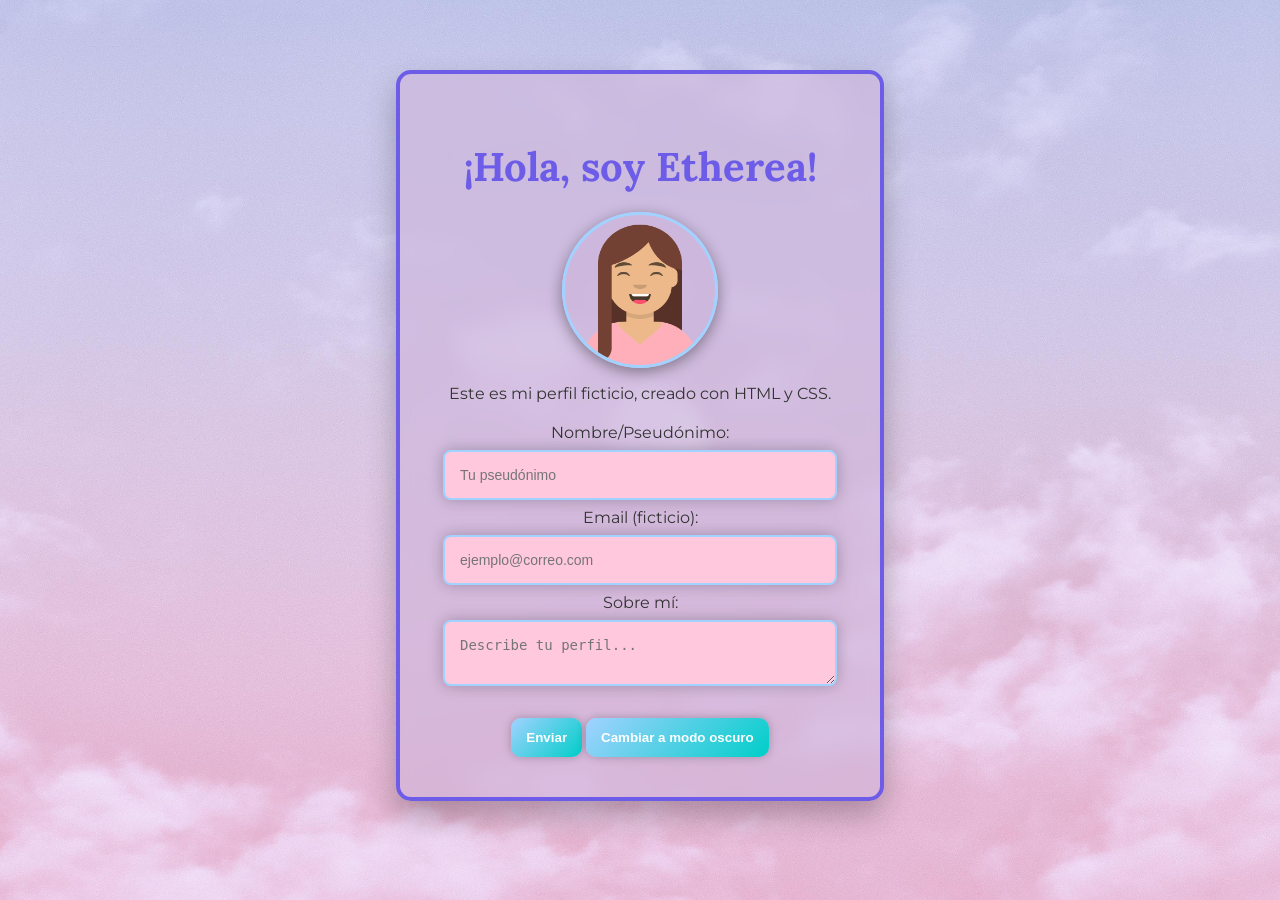
<file: index.html>
<!DOCTYPE html>
<html lang="es">
<head>
    <meta charset="UTF-8">
    <meta name="viewport" content="width=device-width, initial-scale=1.0">
    <title>Mi Perfil - Etherea</title>
    <link rel="stylesheet" href="styles.css">
    <style>
        @import url('https://fonts.googleapis.com/css2?family=Montserrat:wght@300;400;700&family=Lora:wght@700&display=swap');
    </style>
</head>
<body>
    <div class="container">
        <div class="profile-card">
            <h1>¡Hola, soy Etherea!</h1>
        <img src="Desktop/Willinski_Gonzalez_Maite_HLC_Tarea_3/img/avataaars.png" alt="Mi Avatar" class="avatar">
            <p>Este es mi perfil ficticio, creado con HTML y CSS.</p>
            <form id="profile-form">
                <label for="name">Nombre/Pseudónimo:</label>
                <input type="text" id="name" name="name" placeholder="Tu pseudónimo">
                <span class="error-message" id="name-error"></span>

                <label for="email">Email (ficticio):</label>
                <input type="email" id="email" name="email" placeholder="ejemplo@correo.com">
                <span class="error-message" id="email-error"></span>

                <label for="message">Sobre mí:</label>
                <textarea id="message" name="message" placeholder="Describe tu perfil..."></textarea>
                <span class="error-message" id="message-error"></span>

                <button type="submit">Enviar</button>
                <button id="theme-toggle">Cambiar a modo oscuro</button>
            </form>
        </div>
    </div>
    <script src="main.js"></script>
</body>
</html>
</file>
<file: styles.css>
:root {
    --primary-color: #6c5ce7;
    --secondary-color: #a2d2ff;
    --accent-color: #ffc8dd;
    --highlight-color: #00cec9;
    --background-color: rgba(205, 180, 219, 0.6);
    --shadow-light: rgba(0, 0, 0, 0.25);
    --shadow-dark: rgba(0, 0, 0, 0.4);
    --text-color: #333333;
    --button-hover-color: #6c5ce7;
    --button-active-color: #6c5ce7;
    --dark-primary-color: #a29bfe;
    --dark-secondary-color: #74b9ff;
    --dark-accent-color: #ff7675;
    --dark-background-color: #121212;
    --dark-text-color: #ffffff;
    --dark-shadow-light: rgba(255, 255, 255, 0.1);
    --dark-shadow-dark: rgba(255, 255, 255, 0.2); 
}

body {
    background-image: url('img/fondonubes.jpg');
    background-size: cover;
    background-position: center center;
    background-attachment: fixed;
    color: var(--text-color);
    font-family: 'Montserrat', sans-serif;
    margin: 0;
    padding: 0;
    min-height: 100vh;
    display: flex;
    justify-content: center;
    align-items: center;
    transition: background-color 0.3s ease, color 0.3s ease;
}


@keyframes borderAnimation {
    0% { border-color: var(--primary-color); }
    50% { border-color: var(--secondary-color); }
    100% { border-color: var(--primary-color); }
}

@keyframes fadeIn {
    from {
        opacity: 0;
        transform: translateY(-20px);
    }
    to {
        opacity: 1;
        transform: translateY(0);
    }
}

@keyframes slideIn {
    from {
        opacity: 0;
        transform: translateX(-50px);
    }
    to {
        opacity: 1;
        transform: translateX(0);
    }
}

.slide-in {
    animation: slideIn 1s ease-out;
}


.container {
    max-width: 1200px;
    margin: 0 auto;
    padding: 40px;
}


.profile-card {
    background: var(--background-color);
    backdrop-filter: blur(8px);
    padding: 40px;
    max-width: 400px;
    width: 100%;
    box-shadow: 0 15px 30px var(--shadow-light);
    border-radius: 15px;
    text-align: center;
    color: var(--text-color);
    display: flex;
    flex-direction: column;
    align-items: center;
    transition: transform 0.3s ease, box-shadow 0.3s ease-in-out;
    border: 4px solid var(--primary-color);
    animation: borderAnimation 3s infinite alternate ease-in-out;
    will-change: transform, box-shadow;
    margin-bottom: 30px;
}

.profile-card:hover {
    box-shadow: 0 20px 40px var(--shadow-dark);
    transform: scale(1.05);
}


.avatar {
    width: 150px;
    height: 150px;
    border-radius: 50%;
    border: 3px solid var(--secondary-color);
    background: var(--background-color);
    box-shadow: 0px 4px 15px var(--shadow-dark);
    transition: transform 0.3s ease, box-shadow 0.3s ease;
}

.avatar:hover {
    transform: rotate(15deg);
    box-shadow: 0px 0px 25px var(--highlight-color);
}


h1 {
    animation: fadeIn 2s ease-in-out;
    font-family: 'Lora', serif;
    font-weight: 700;
    font-size: 2.5rem;
    color: var(--primary-color);
    transition: transform 0.3s ease-in-out;
    will-change: transform;
    margin-bottom: 20px;
}

h1:hover {
    transform: scale(1.05);
}

p {
    font-family: 'Montserrat', sans-serif;
    font-size: 1em;
    color: var(--text-color);
    margin-bottom: 20px;
}


input, textarea {
    width: 90%;
    padding: 15px;
    margin: 8px 0;
    box-shadow: 0px 0px 15px var(--shadow-light);
    border-radius: 8px;
    border: 2px solid var(--secondary-color);
    background: var(--accent-color);
    color: var(--text-color);
    font-size: 14px;
    transition: all 0.3s ease-in-out;
}

input:focus, textarea:focus {
    background: #222;
    border-color: var(--highlight-color);
    color: white;
    outline: none;
    transform: scale(1.05);
    box-shadow: 0 0 10px var(--highlight-color);
}


button {
    background: linear-gradient(135deg, var(--secondary-color), var(--highlight-color));
    color: white;
    border: none;
    padding: 12px 15px;
    cursor: pointer;
    border-radius: 10px;
    font-weight: bold;
    transition: background-color 0.3s ease, transform 0.3s ease, box-shadow 0.3s ease;
    box-shadow: 0 0 10px var(--shadow-light);
    margin-top: 20px;
}

button:hover {
    background: linear-gradient(135deg, var(--highlight-color), var(--primary-color));
    transform: scale(1.1);
    box-shadow: 0 0px 20px var(--shadow-dark);
}

button:active {
    background: linear-gradient(135deg, var(--primary-color), var(--highlight-color));
    transform: scale(0.95);
    box-shadow: 0 10px 20px var(--shadow-light);
}

body.dark-theme {
    background-color: var(--dark-background-color);
    color: var(--dark-text-color);
}

.dark-theme .profile-card {
    background: rgba(0, 0, 0, 0.7);
    color: var(--dark-text-color);
    border-color: var(--dark-primary-color);
}

.dark-theme h1 {
    color: var(--dark-primary-color);
}

.dark-theme p {
    color: var(--dark-text-color);
}

.dark-theme input, .dark-theme textarea {
    background: rgba(255, 255, 255, 0.1);
    color: var(--dark-text-color);
    border-color: var(--dark-secondary-color);
}

.dark-theme input:focus, .dark-theme textarea:focus {
    background: #333;
    border-color: var(--dark-highlight-color);
    color: var(--dark-text-color);
}

.dark-theme button {
    background: linear-gradient(135deg, var(--dark-secondary-color), var(--dark-highlight-color));
    color: var(--dark-text-color);
}

.dark-theme button:hover {
    background: linear-gradient(135deg, var(--dark-highlight-color), var(--dark-primary-color));
}

.dark-theme .avatar {
    border-color: var(--dark-secondary-color);
}


@media (max-width: 768px) {
    .container {
        padding: 10px;
    }

    .profile-card {
        width: 100%;
        max-width: 100%;
    }

    .avatar {
        width: 100px;
        height: 100px;
    }

    h1 {
        font-size: 2em;
    }

    input, textarea {
        width: 100%;
        padding: 12px;
    }

    button {
        width: 100%;
    }
}

.error-message {
    color: red;
    font-size: 0.875em;
    margin-top: 5px;
    opacity: 0;
    visibility: hidden;
    transition: opacity 0.3s ease-in-out, visibility 0.3s ease-in-out;
}
.error-message.show {
    opacity: 1;
    visibility: visible;
}
</file>
<file: Desktop/Willinski_Gonzalez_Maite_HLC_Tarea_3/styles.css>
:root {
    --primary-color: #6c5ce7;
    --secondary-color: #a2d2ff;
    --accent-color: #ffc8dd;
    --highlight-color: #00cec9;
    --background-color: rgba(205, 180, 219, 0.6);
    --shadow-light: rgba(0, 0, 0, 0.25);
    --shadow-dark: rgba(0, 0, 0, 0.4);
    --text-color: #333333;
    --button-hover-color: #6c5ce7;
    --button-active-color: #6c5ce7;
    --dark-primary-color: #a29bfe;
    --dark-secondary-color: #74b9ff;
    --dark-accent-color: #ff7675;
    --dark-background-color: #121212;
    --dark-text-color: #ffffff;
    --dark-shadow-light: rgba(255, 255, 255, 0.1);
    --dark-shadow-dark: rgba(255, 255, 255, 0.2); 
}

body {
    background-image: url('img/fondonubes.jpg');
    background-size: cover;
    background-position: center center;
    background-attachment: fixed;
    color: var(--text-color);
    font-family: 'Montserrat', sans-serif;
    margin: 0;
    padding: 0;
    min-height: 100vh;
    display: flex;
    justify-content: center;
    align-items: center;
    transition: background-color 0.3s ease, color 0.3s ease;
}


@keyframes borderAnimation {
    0% { border-color: var(--primary-color); }
    50% { border-color: var(--secondary-color); }
    100% { border-color: var(--primary-color); }
}

@keyframes fadeIn {
    from {
        opacity: 0;
        transform: translateY(-20px);
    }
    to {
        opacity: 1;
        transform: translateY(0);
    }
}

@keyframes slideIn {
    from {
        opacity: 0;
        transform: translateX(-50px);
    }
    to {
        opacity: 1;
        transform: translateX(0);
    }
}

.slide-in {
    animation: slideIn 1s ease-out;
}


.container {
    max-width: 1200px;
    margin: 0 auto;
    padding: 40px;
}


.profile-card {
    background: var(--background-color);
    backdrop-filter: blur(8px);
    padding: 40px;
    max-width: 400px;
    width: 100%;
    box-shadow: 0 15px 30px var(--shadow-light);
    border-radius: 15px;
    text-align: center;
    color: var(--text-color);
    display: flex;
    flex-direction: column;
    align-items: center;
    transition: transform 0.3s ease, box-shadow 0.3s ease-in-out;
    border: 4px solid var(--primary-color);
    animation: borderAnimation 3s infinite alternate ease-in-out;
    will-change: transform, box-shadow;
    margin-bottom: 30px;
}

.profile-card:hover {
    box-shadow: 0 20px 40px var(--shadow-dark);
    transform: scale(1.05);
}


.avatar {
    width: 150px;
    height: 150px;
    border-radius: 50%;
    border: 3px solid var(--secondary-color);
    background: var(--background-color);
    box-shadow: 0px 4px 15px var(--shadow-dark);
    transition: transform 0.3s ease, box-shadow 0.3s ease;
}

.avatar:hover {
    transform: rotate(15deg);
    box-shadow: 0px 0px 25px var(--highlight-color);
}


h1 {
    animation: fadeIn 2s ease-in-out;
    font-family: 'Lora', serif;
    font-weight: 700;
    font-size: 2.5rem;
    color: var(--primary-color);
    transition: transform 0.3s ease-in-out;
    will-change: transform;
    margin-bottom: 20px;
}

h1:hover {
    transform: scale(1.05);
}

p {
    font-family: 'Montserrat', sans-serif;
    font-size: 1em;
    color: var(--text-color);
    margin-bottom: 20px;
}


input, textarea {
    width: 90%;
    padding: 15px;
    margin: 8px 0;
    box-shadow: 0px 0px 15px var(--shadow-light);
    border-radius: 8px;
    border: 2px solid var(--secondary-color);
    background: var(--accent-color);
    color: var(--text-color);
    font-size: 14px;
    transition: all 0.3s ease-in-out;
}

input:focus, textarea:focus {
    background: #222;
    border-color: var(--highlight-color);
    color: white;
    outline: none;
    transform: scale(1.05);
    box-shadow: 0 0 10px var(--highlight-color);
}


button {
    background: linear-gradient(135deg, var(--secondary-color), var(--highlight-color));
    color: white;
    border: none;
    padding: 12px 15px;
    cursor: pointer;
    border-radius: 10px;
    font-weight: bold;
    transition: background-color 0.3s ease, transform 0.3s ease, box-shadow 0.3s ease;
    box-shadow: 0 0 10px var(--shadow-light);
    margin-top: 20px;
}

button:hover {
    background: linear-gradient(135deg, var(--highlight-color), var(--primary-color));
    transform: scale(1.1);
    box-shadow: 0 0px 20px var(--shadow-dark);
}

button:active {
    background: linear-gradient(135deg, var(--primary-color), var(--highlight-color));
    transform: scale(0.95);
    box-shadow: 0 10px 20px var(--shadow-light);
}

body.dark-theme {
    background-color: var(--dark-background-color);
    color: var(--dark-text-color);
}

.dark-theme .profile-card {
    background: rgba(0, 0, 0, 0.7);
    color: var(--dark-text-color);
    border-color: var(--dark-primary-color);
}

.dark-theme h1 {
    color: var(--dark-primary-color);
}

.dark-theme p {
    color: var(--dark-text-color);
}

.dark-theme input, .dark-theme textarea {
    background: rgba(255, 255, 255, 0.1);
    color: var(--dark-text-color);
    border-color: var(--dark-secondary-color);
}

.dark-theme input:focus, .dark-theme textarea:focus {
    background: #333;
    border-color: var(--dark-highlight-color);
    color: var(--dark-text-color);
}

.dark-theme button {
    background: linear-gradient(135deg, var(--dark-secondary-color), var(--dark-highlight-color));
    color: var(--dark-text-color);
}

.dark-theme button:hover {
    background: linear-gradient(135deg, var(--dark-highlight-color), var(--dark-primary-color));
}

.dark-theme .avatar {
    border-color: var(--dark-secondary-color);
}


@media (max-width: 768px) {
    .container {
        padding: 10px;
    }

    .profile-card {
        width: 100%;
        max-width: 100%;
    }

    .avatar {
        width: 100px;
        height: 100px;
    }

    h1 {
        font-size: 2em;
    }

    input, textarea {
        width: 100%;
        padding: 12px;
    }

    button {
        width: 100%;
    }
}

.error-message {
    color: red;
    font-size: 0.875em;
    margin-top: 5px;
    opacity: 0;
    visibility: hidden;
    transition: opacity 0.3s ease-in-out, visibility 0.3s ease-in-out;
}
.error-message.show {
    opacity: 1;
    visibility: visible;
}
</file>
